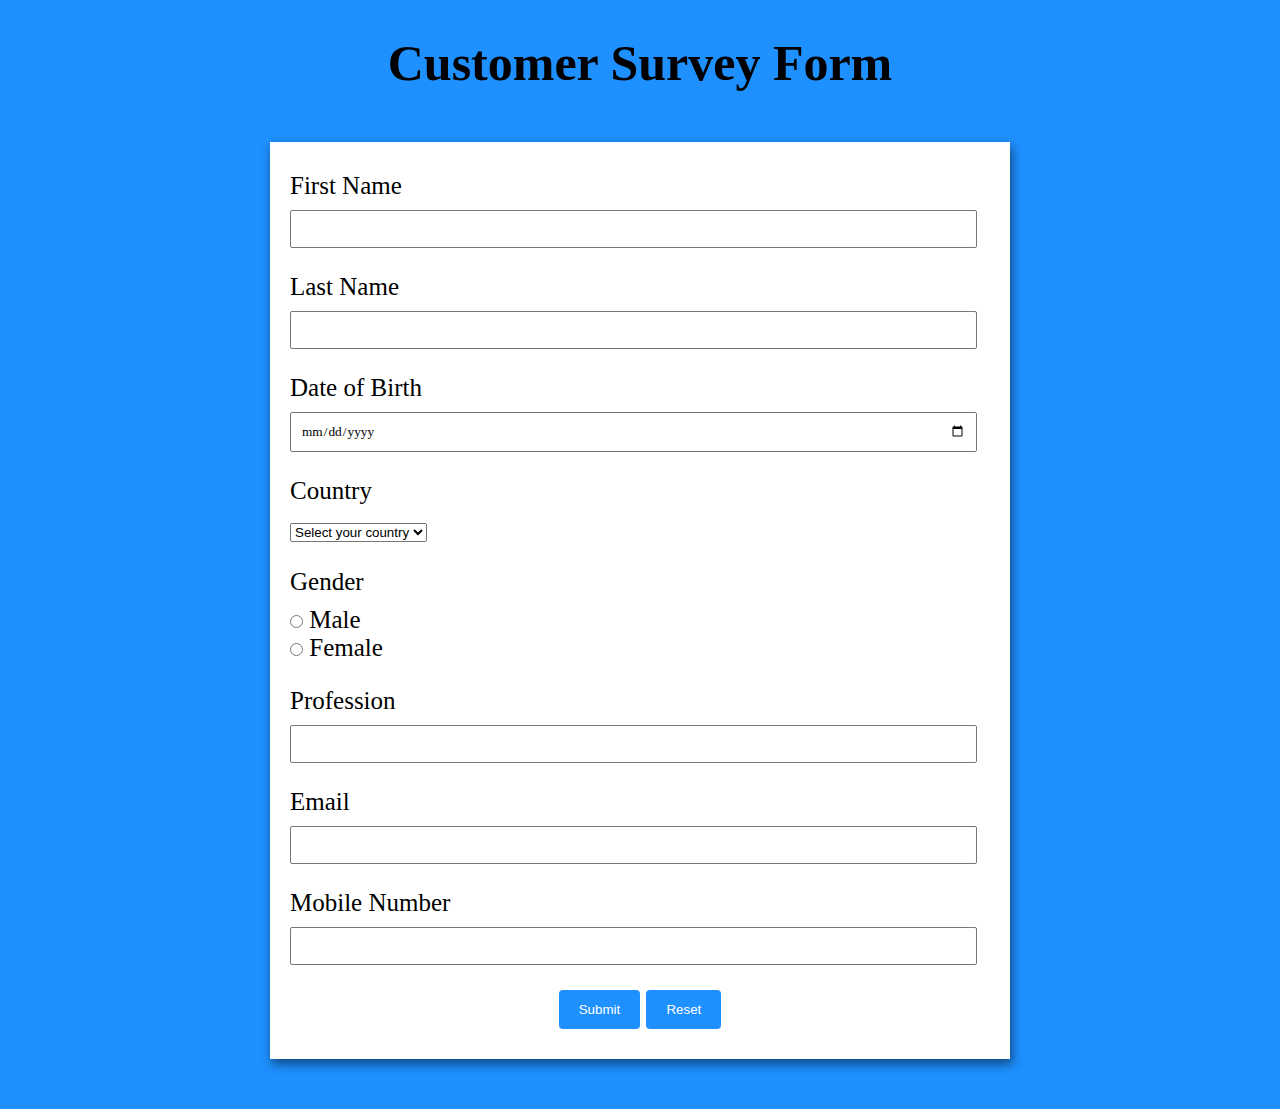
<file: HTML/Survey_Form/index.html>
<!DOCTYPE html>
<html>

<head>
    <title>Survey Form</title>
    <link rel="stylesheet" href="style.css">
      <script src="script.js" defer></script>
</head>

<body>
    <h1>Customer Survey Form</h1>
    <div class="container">
        <form id="surveyForm">
            <div class="form-control">
            <label for="firstName">First Name</label>
            <input type="text" id="firstName" name="firstName" required>
        </div>
           
            <div class="form-control">
            <label for="lastName">Last Name</label>
            <input type="text" id="lastName" name="lastName" required>       
         </div>

            <div class="form-control">
            <label for="dob">Date of Birth</label>
            <input type="date" id="dob" name="dob" required>       
         </div>

            <div class="form-control">
                <label for="country">Country</label>
            <select id="country" name="country" required>
                <option value="" disabled selected>Select your country</option>
                <option value="USA">USA</option>
                <option value="UK">UK</option>
                <option value="Canada">Canada</option>

            </select>
        </div>

            <div class="form-control">
                <label>Gender</label>
                <label for="male">
                <input type="radio" id="male" name="gender" value="male"> Male</input>
                <label for="female">
                <input type="radio" id="female" name="gender" value="female"> Female</label>
            </div>
            

            <div class="form-control">
                <label for="profession">Profession</label>
            <input type="text" id="profession" name="profession" required>
        </div>

            <div class="form-control">
                <label for="email">Email</label>
            <input type="email" id="email" name="email" required>
        </div>

            <div class="form-control">
                <label for="mobile">Mobile Number</label>
            <input type="tel" id="mobile" name="mobile" required>
        </div>

            <input type="submit" value="Submit" onclick="submitForm()">
            <input type="reset" value="Reset">
        </form>
    </div>
    <div class="popup" id="popup">
        <div class="popup-content">
            <span onclick="closePopup()" style="float: right; cursor: pointer;">&times;</span>
            <h2>Survey Form Data</h2>
            <p id="popupData"></p>
        </div>
    </div>

</body>

</html>
</file>
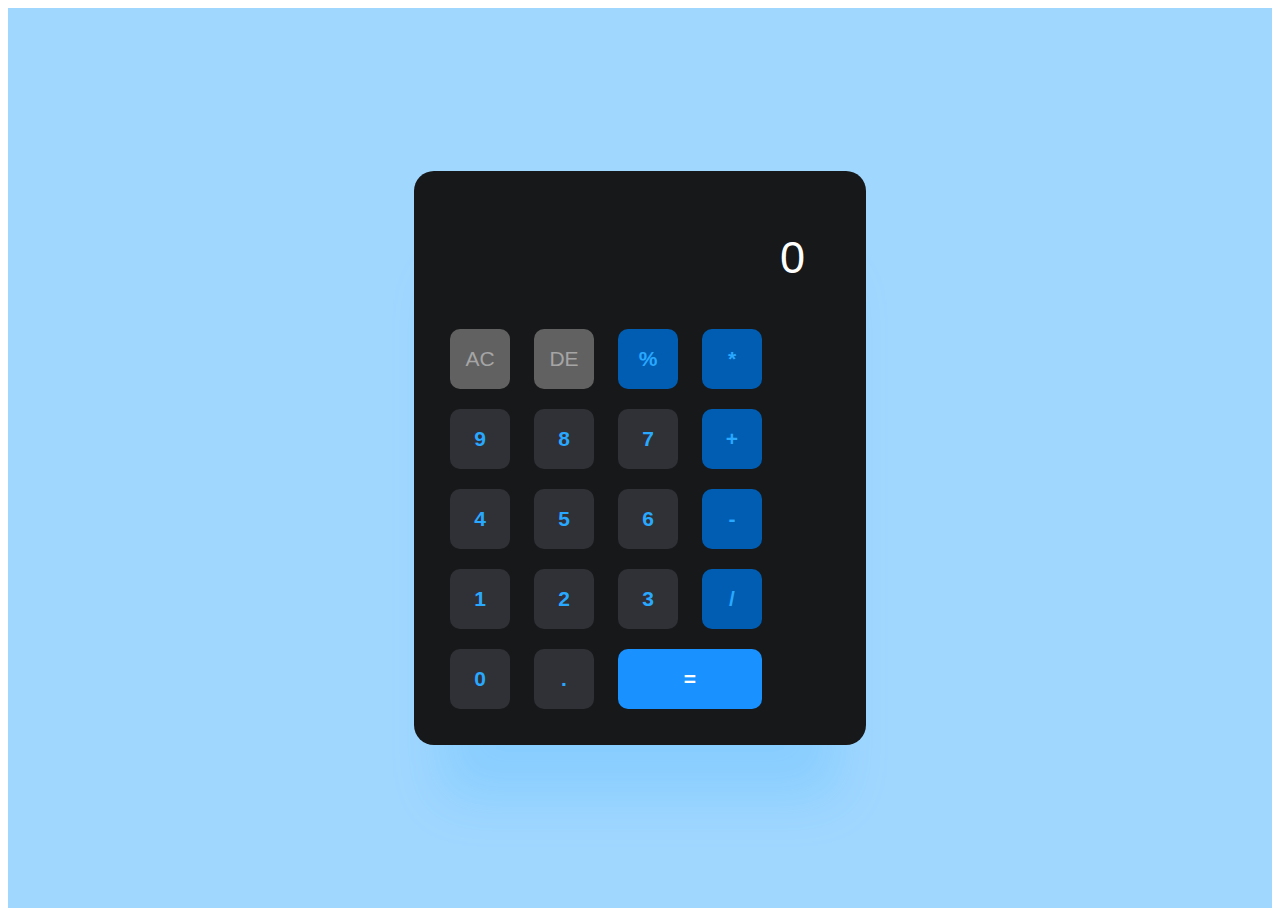
<file: HTML/calculator/calci.html>
<!DOCTYPE html>
<html lang="en">
<head>
    <meta charset="UTF-8">
    <meta http-equiv="X-UA-Compatible" content="IE=edge">
    <meta name="viewport" content="width=device-width, initial-scale=1.0">
    <title>Document</title>
    <link rel="stylesheet" href="calci.css">
    <link rel="preconnect" href="https://fonts.googleapis.com">
   <link rel="preconnect" href="https://fonts.gstatic.com" crossorigin>
   <link href="https://fonts.googleapis.com/css2?family=Josefin+Slab:ital,wght@0,100;1,500&display=swap" rel="stylesheet">

   <link rel="stylesheet" href="https://cdnjs.cloudflare.com/ajax/libs/font-awesome/6.4.0/css/all.min.css" 
integrity="sha512-iecdLmaskl7CVkqkXNQ/ZH/XLlvWZOJyj7Yy7tcenmpD1ypASozpmT/E0iPtmFIB46ZmdtAc9eNBvH0H/ZpiBw=="
 crossorigin="anonymous" referrerpolicy="no-referrer" />

 <script src="calci.js" defer></script>
</head>

<body>
    <div class="calculator">
        <div class="content">
            <input type="text" placeholder="0" id="InputBox">
            <div>
                <button class="othr-clr">AC</button>
                <button class="othr-clr">DE</button>
                <button class="main">%</button>
                <button class="main">*</button>
            </div>
            <div>
                <button>9</button>
                <button>8</button>
                <button>7</button>
                <button class="main">+</button>
            </div>
            <div>
                <button>4</button>
                <button>5</button>
                <button>6</button>
                <button class="main">-</button>
            </div>
            <div>
                <button>1</button>
                <button>2</button>
                <button>3</button>
                <button class="main">/</button>
            </div>
            <div>
                <button>0</button>
                <button>.</button>
                <button class="equal">=</button>
            </div>
        </div>
    </div>
</body>
</html>
</file>
<file: HTML/Survey_Form/style.css>
body {
    background-color: dodgerblue;
    font-family: Verdana;
    text-align: center;
    font-size: 25px;
}


form {
    background-color: #fff;
    max-width: 700px;
    margin: 50px auto;
    padding: 30px 20px;
    box-shadow: 2px 5px 10px rgba(0, 0, 0, 0.5);
}


.form-control {
    text-align: left;
    margin-bottom: 25px;
}


.form-control label {
    display: block;
    margin-bottom: 10px;
}


.form-control input,
.form-control textarea {
    border: 1px solid #777;
    border-radius: 2px;
    font-family: inherit;
    padding: 10px;
    display: block;
    width: 95%;
}


.form-control input[type="radio"] {
    display: inline-block;
    width: auto;
    margin: 0 auto;
}
/* input[type="text"],
select {
    width: 100%;
    padding: 12px;
    border: 1px solid #ccc;
    border-radius: 4px;
    margin-top: 6px;
    margin-bottom: 16px;
} */
input[type="submit"],
input[type="reset"] {
    background-color: dodgerblue;
    color: white;
    padding: 12px 20px;
    border: none;
    border-radius: 4px;
    cursor: pointer;
}

input[type="submit"]:hover,
input[type="reset"]:hover {
background-color: dodgerblue;
}

.popup {
display: none;
position: fixed;
left: 0;
top: 0;
width: 100%;
height: 100%;
background-color: rgba(0, 0, 0, 0.5);
justify-content: center;
align-items: center;
}

.popup-content {
background: #fff;
padding: 20px;
border-radius: 5px;
}
</file>
<file: HTML/calculator/calci.css>
.calculator{
    height: 100vh;
    width: 100%;
    background: #a0d7ff;
    display: flex;
    align-items: center;
    justify-content: center;
}
.content{
    background: #17181a;
    padding: 26px;
    border-radius: 20px;
    box-shadow: 0px 80px 50px -30px rgba(41, 168, 255, 0.2);
}
input{
    width: 330px;
    padding: 25px;
    margin: 10px;
    background: transparent;
    border: none;
    outline: none;
    font-size: 45px;
    text-align: right;
    color: #fff;
}
input::placeholder{
    color: #fff;
}
button{
    border: none;
    outline: none;
    width: 60px;
    height: 60px;
    border-radius: 10px;
    background: #303136;
    font-size: 21px;
    font-weight: 600;
    color: #29a8ff;
    margin: 10px;
    cursor: pointer;
}
.equal{
    width: 144px;
    color: #fff;
    background-color: #1991ff;
    font-weight: 700
}
.othr-clr{
    background: #616161;
    color: #a5a5a5;
    font-weight: 400;
}
.main{
    background: #005db2;
    color: 339dff;
}
</file>
